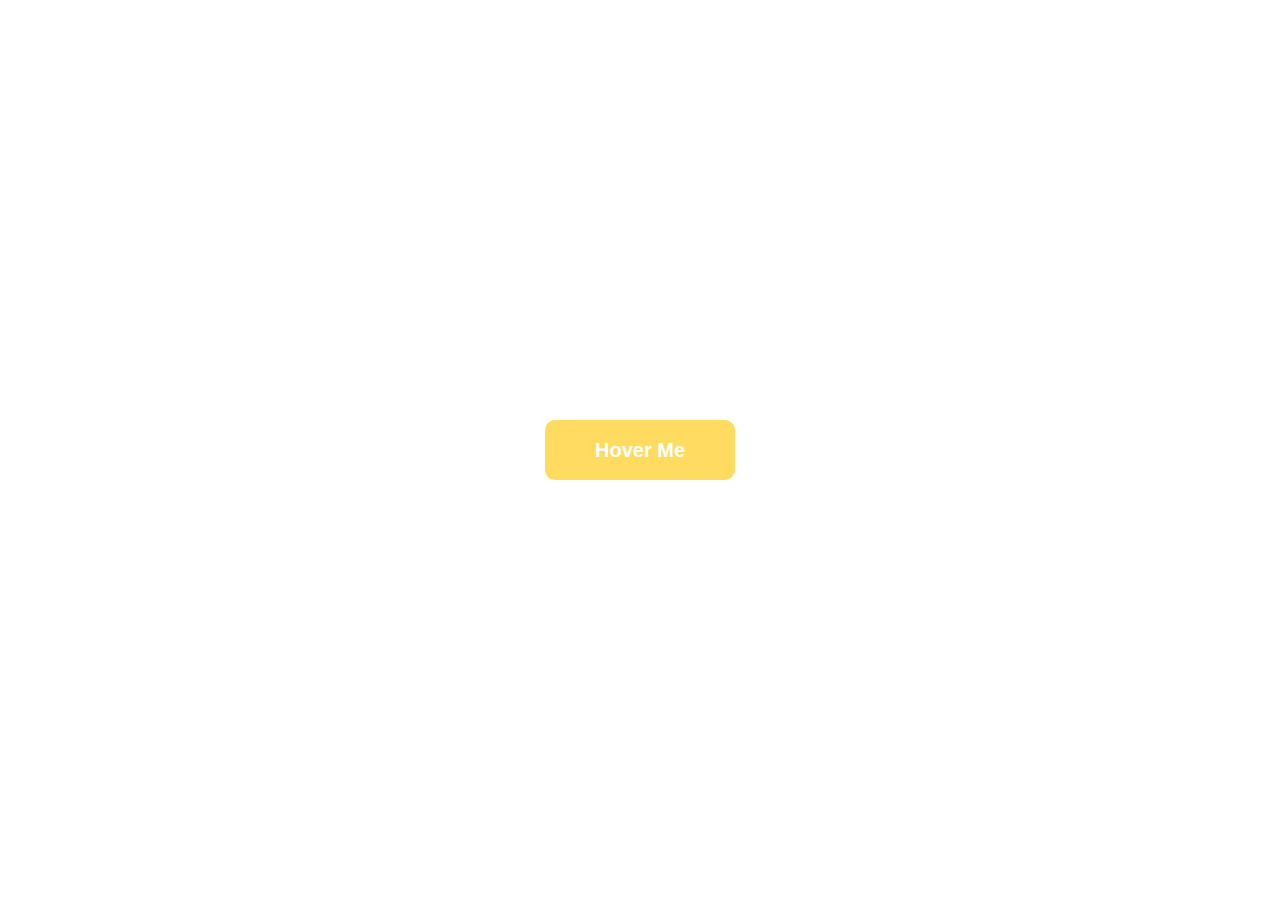
<file: Button Hover Animation Effects/index.html>
<!DOCTYPE html>
<html lang="pt-br">
<head>
    <meta charset="UTF-8">
    <meta name="viewport" content="width=device-width, initial-scale=1.0">
    <title>Button Hover Effects</title>
    <link rel="stylesheet" href="style.css">
</head>
<body>
    <a href="#" class="button">Hover Me</a>
</body>
</html>
</file>
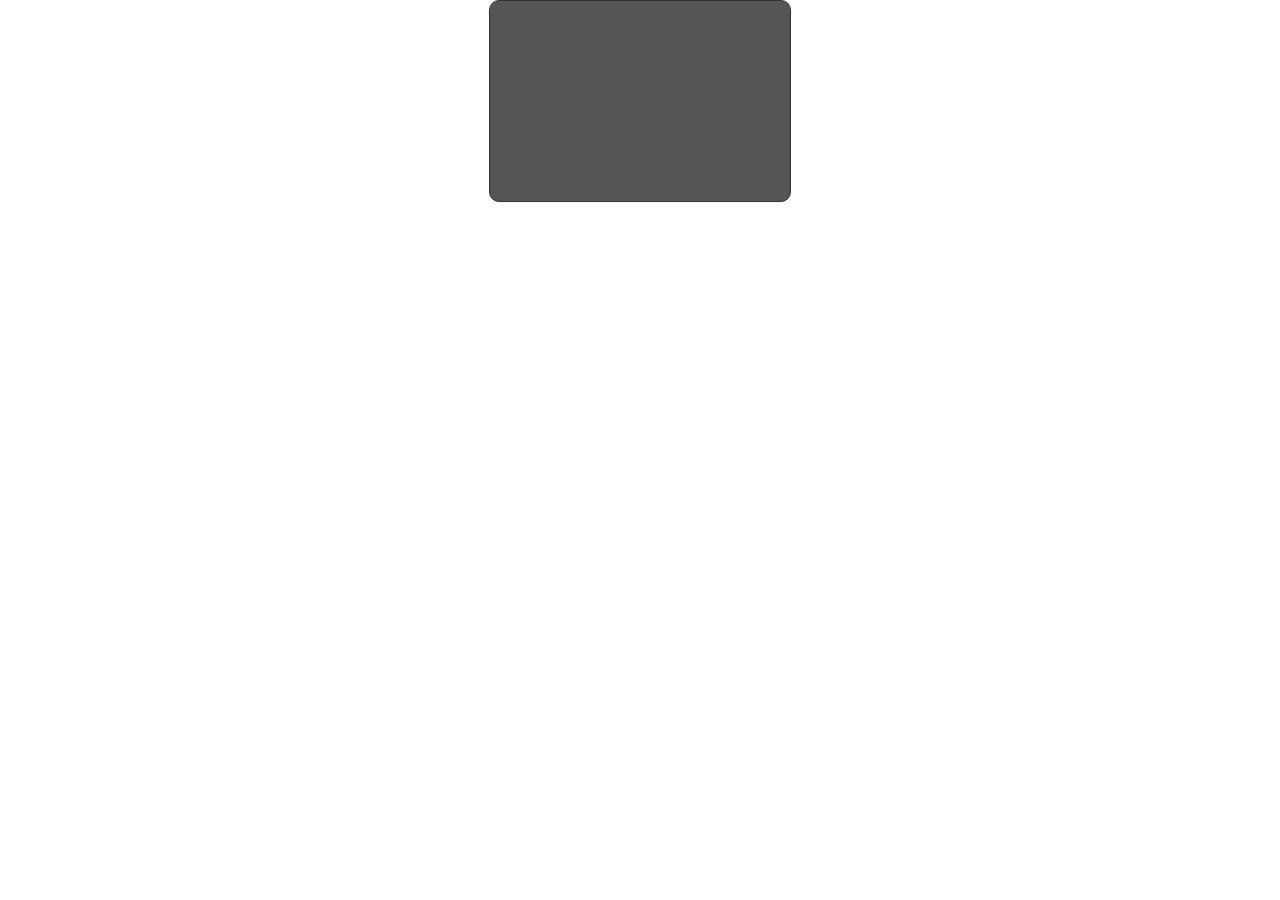
<file: Slide Up Animation/index.html>
<!DOCTYPE html>
<html lang="pt-br">
<head>
    <meta charset="UTF-8">
    <meta name="viewport" content="width=device-width, initial-scale=1.0">
    <title>Slide Up Animation</title>
    <link rel="stylesheet" href="index.css">
</head>
<body>

    <div class="box">
        <div class="hid-box">
            <h1>CSS3 slide up</h1>
            <p>This is um quick demo of slide-up efect using CSS animation when hover the box. No JS required!</p>
        </div>
    </div>
    
</body>
</html>
</file>
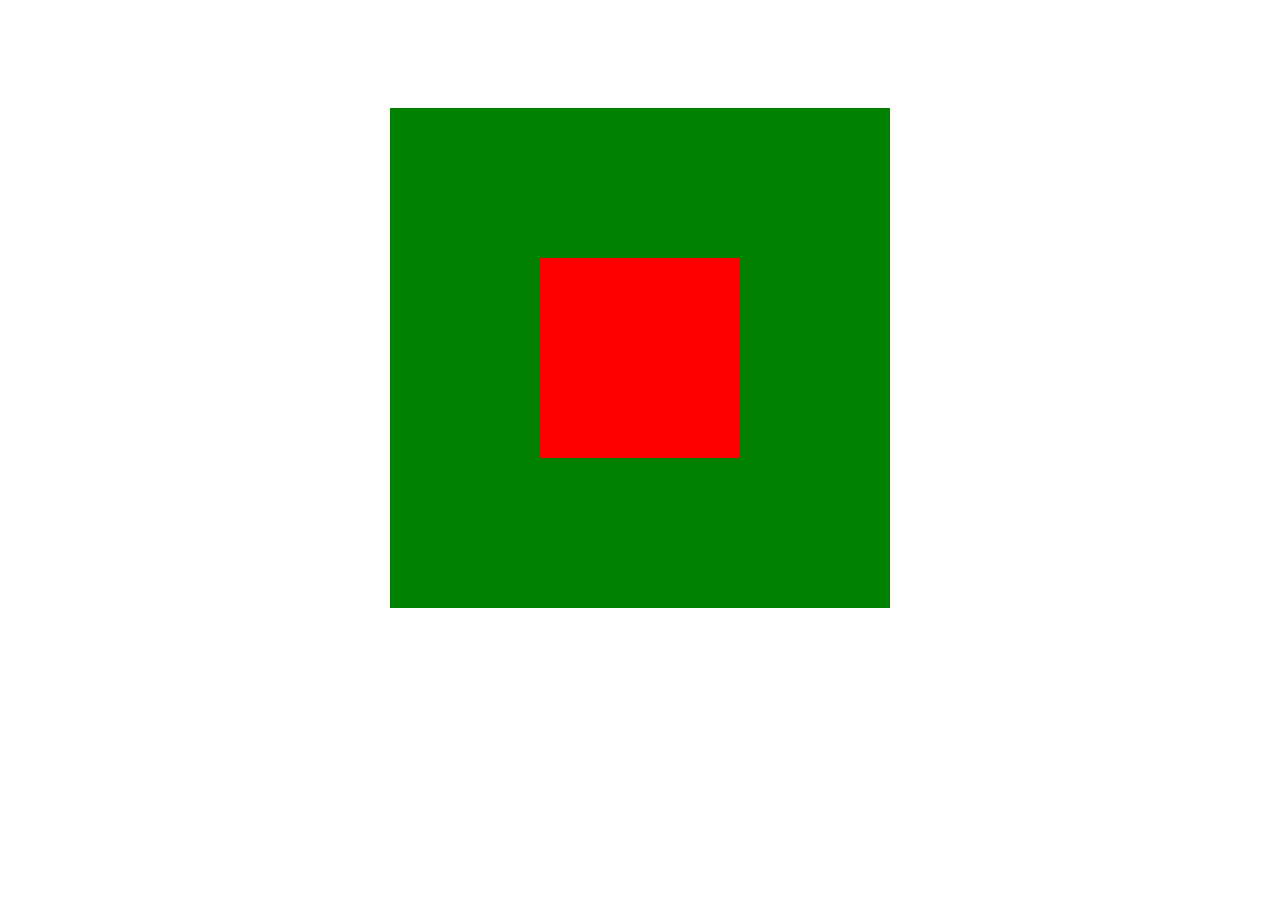
<file: Centralizando Divs/modo 1/index.html>
<!DOCTYPE html>
<html lang="pt-br">
<head>
    <meta charset="UTF-8">
    <meta name="viewport" content="width=device-width, initial-scale=1.0">
    <title>Center Divs</title>
    <link rel="stylesheet" href="style.css">
</head>
<body>
    <div class="elementoPai">
        <div class="elementoFilho"></div>
    </div>
</body>
</html>
</file>
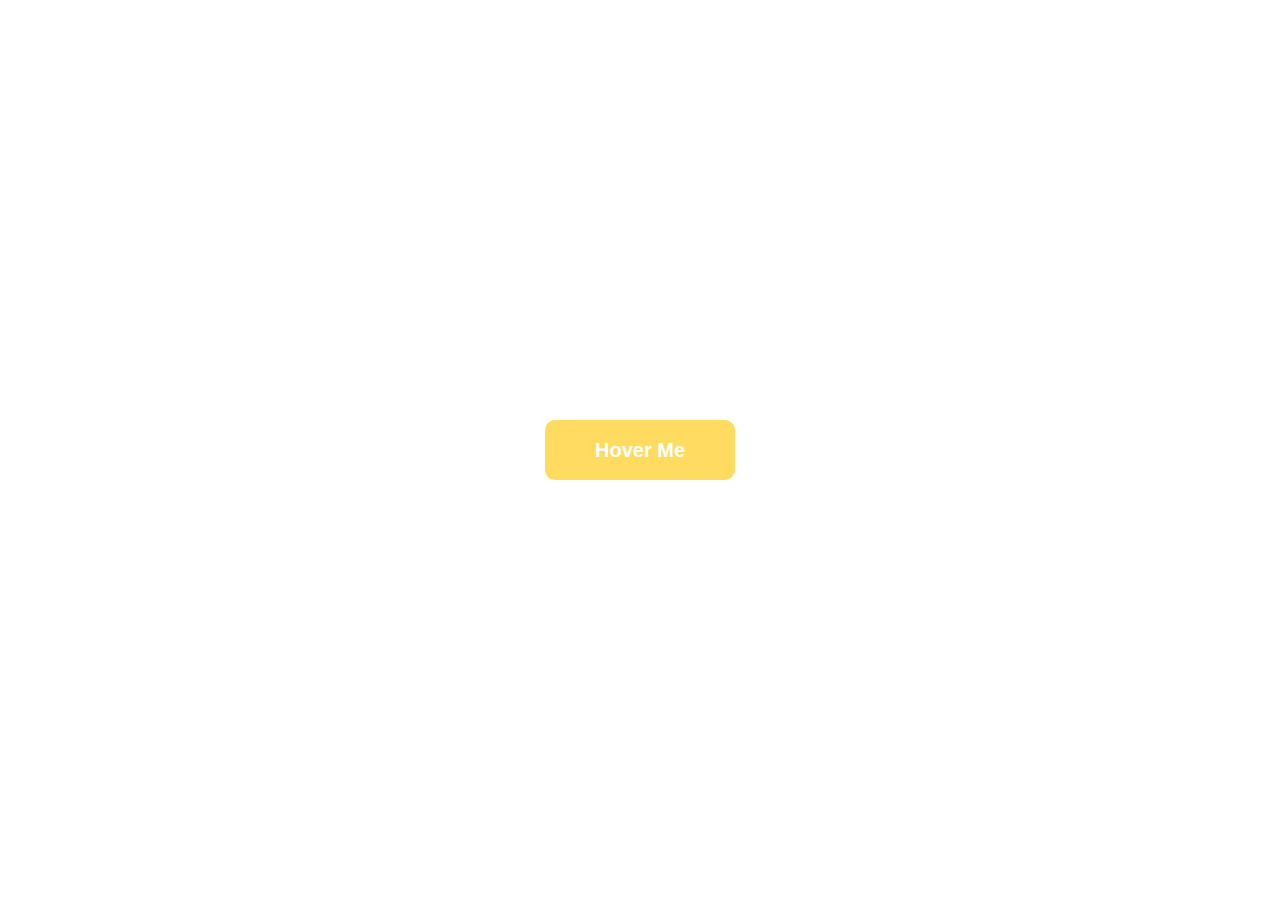
<file: ERROR/Button Hover Animation Effects/index.html>
<!DOCTYPE html>
<html lang="pt-br">
<head>
    <meta charset="UTF-8">
    <meta name="viewport" content="width=device-width, initial-scale=1.0">
    <title>Button Hover Effects</title>
    <link rel="stylesheet" href="style.css">
</head>
<body>
    <a href="#" class="button">Hover Me</a>
</body>
</html>
</file>
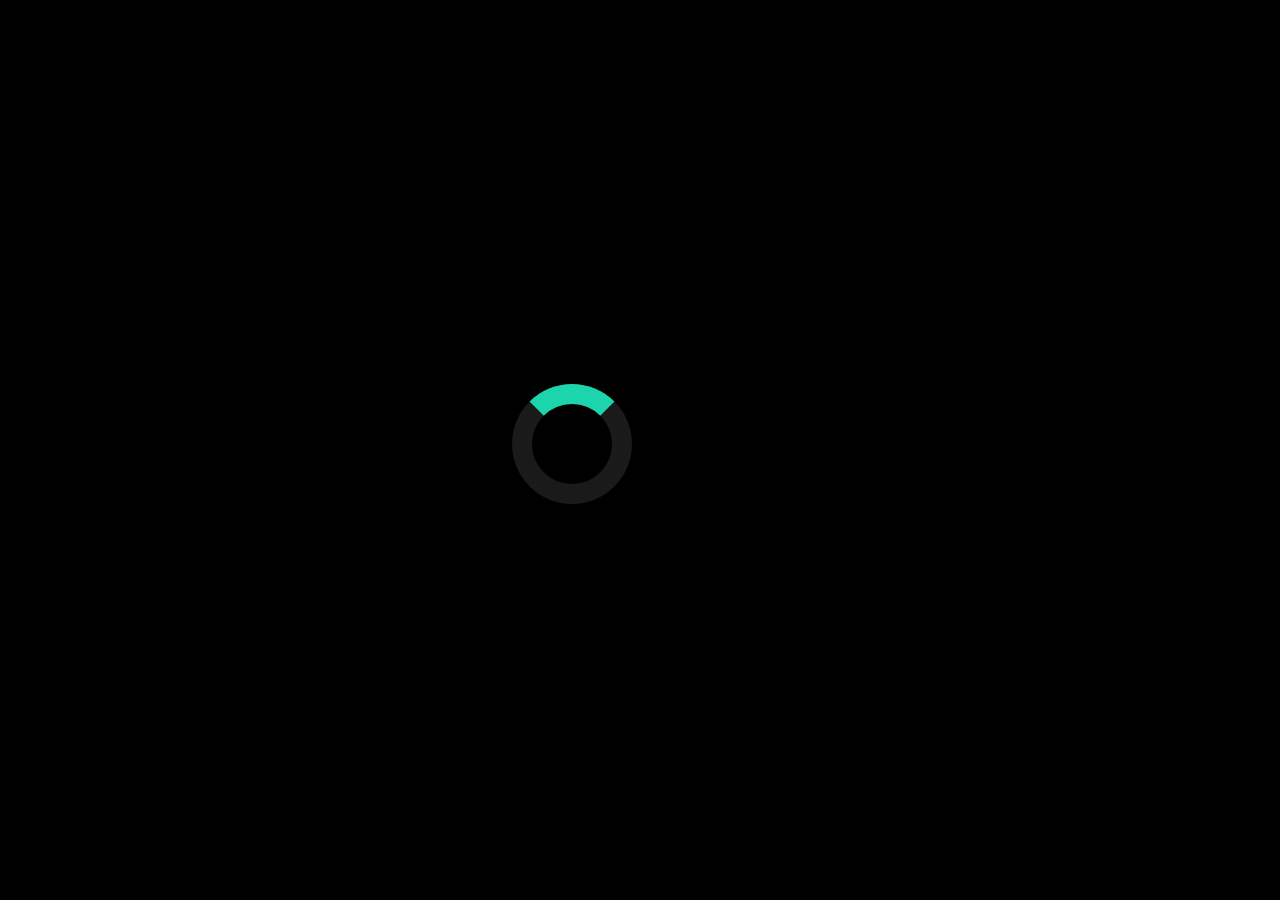
<file: LoadSpinner.html>
<!DOCTYPE html>
<html lang="pt-br">
<head>
    <meta charset="UTF-8">
    <meta name="viewport" content="width=device-width, initial-scale=1.0">
    <title>LoadSpinner</title>
    <style>
        body {
            background-color: black;
            margin-top: 30%;
            margin-left: 40%;
        }

        .spinner {
            width: 80px;
            height: 80px;
            border: 20px solid rgba(255, 255, 255, 0.1);
            border-top-color: rgba(29, 213, 172);
            border-radius: 50%;
            animation: spin 1s linear infinite;
        }

        @keyframes spin {
            to {
                transform: rotate(350deg);
            }
        }
    </style>
</head>
<body>
    
</body>
    <div class="spinner"></div>
</html>
</file>
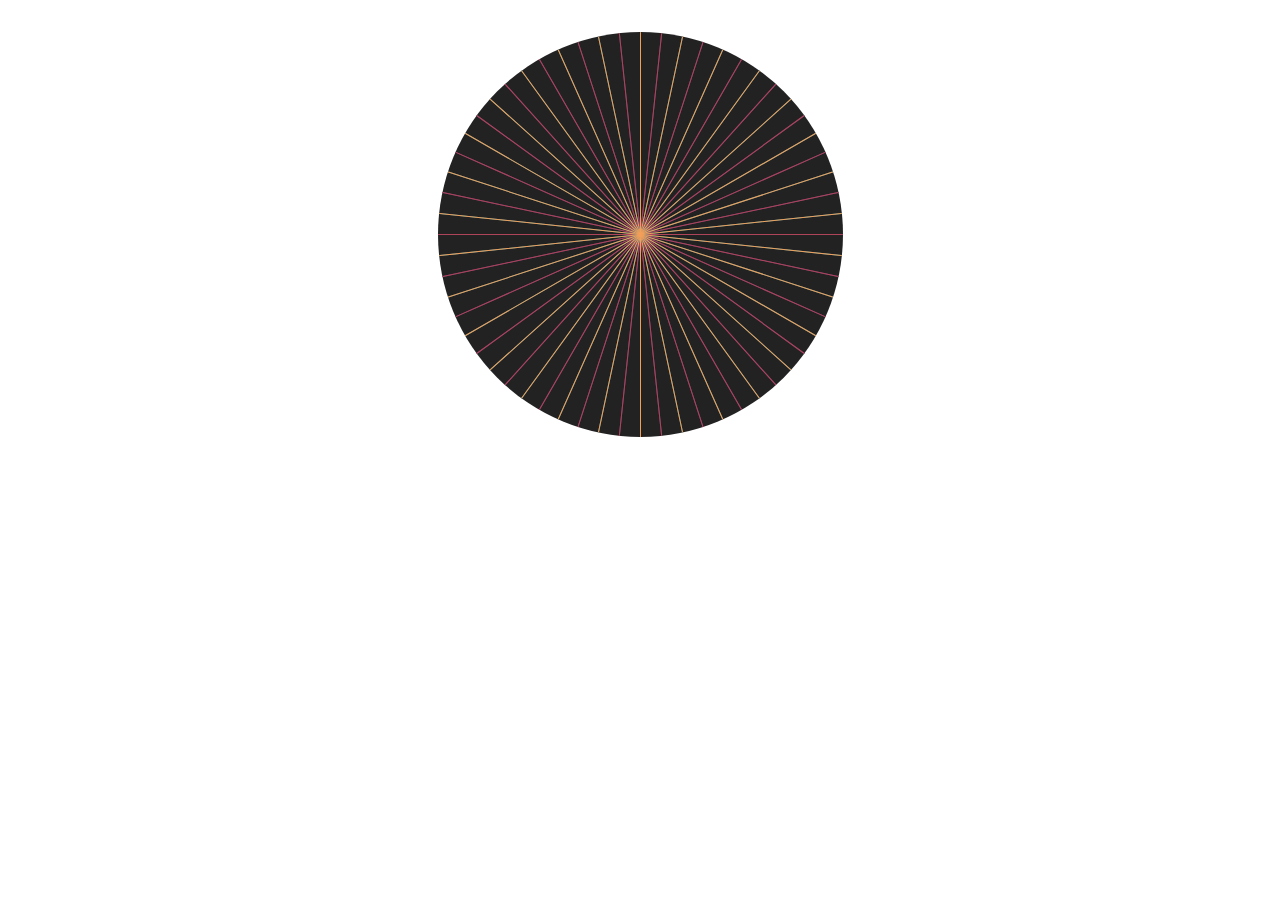
<file: Circles coloridos/circles.html>
<!DOCTYPE html>
<html lang="pt-br">
<head>
    <meta charset="UTF-8">
    <meta name="viewport" content="width=device-width, initial-scale=1.0">
    <title>Circles Coloridos</title>
    <link rel="stylesheet" href="circles.css">
</head>
<body>

    <div id="app" class="circle"></div>
    
    <script src="circles.js"></script>
</body>
</html>
</file>
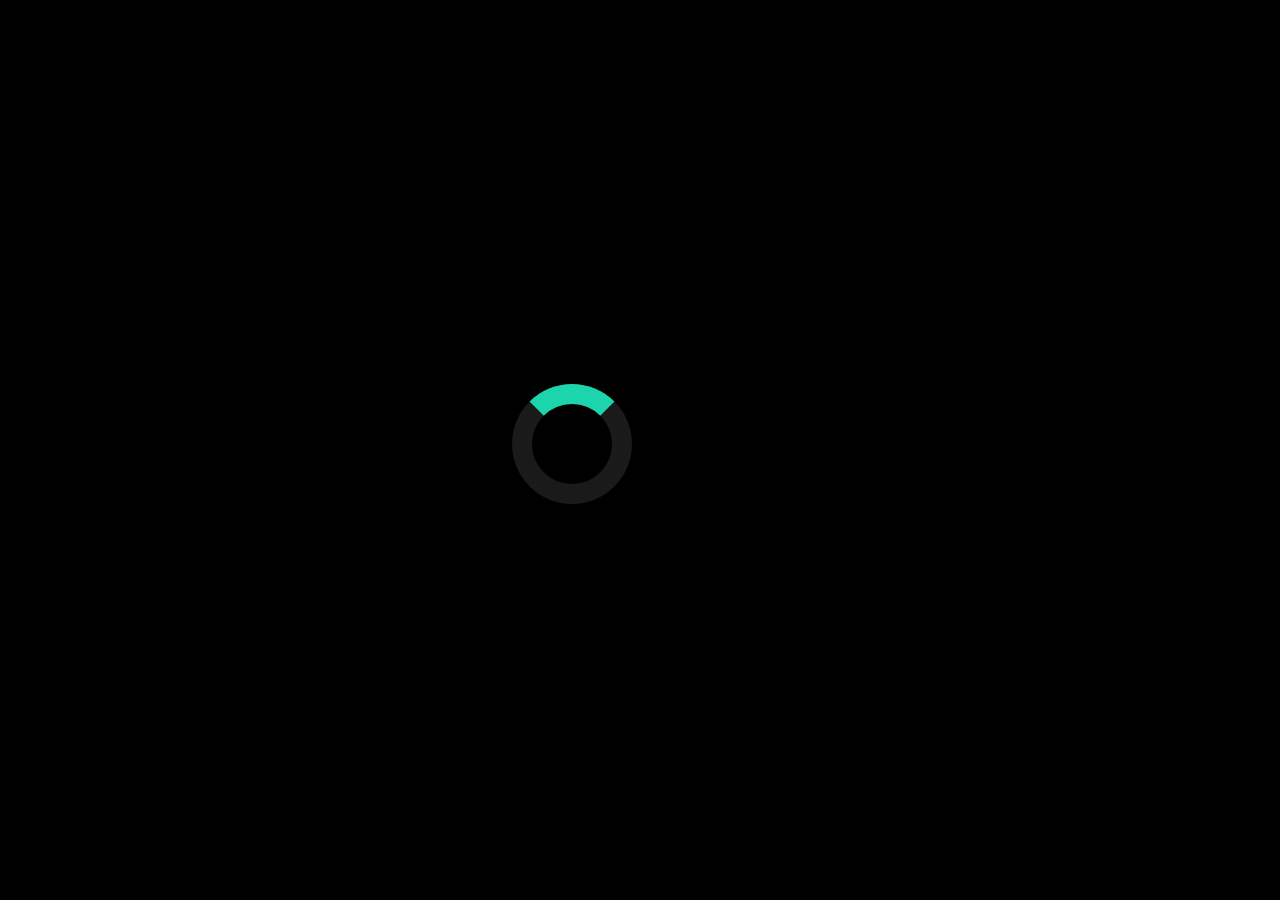
<file: Load Spinner/LoadSpinner.html>
<!DOCTYPE html>
<html lang="pt-br">
<head>
    <meta charset="UTF-8">
    <meta name="viewport" content="width=device-width, initial-scale=1.0">
    <title>LoadSpinner</title>
    <link rel="stylesheet" href="Spinner.css">
    
</head>
<body>
    
</body>
    <div class="spinner"></div>
</html>
</file>
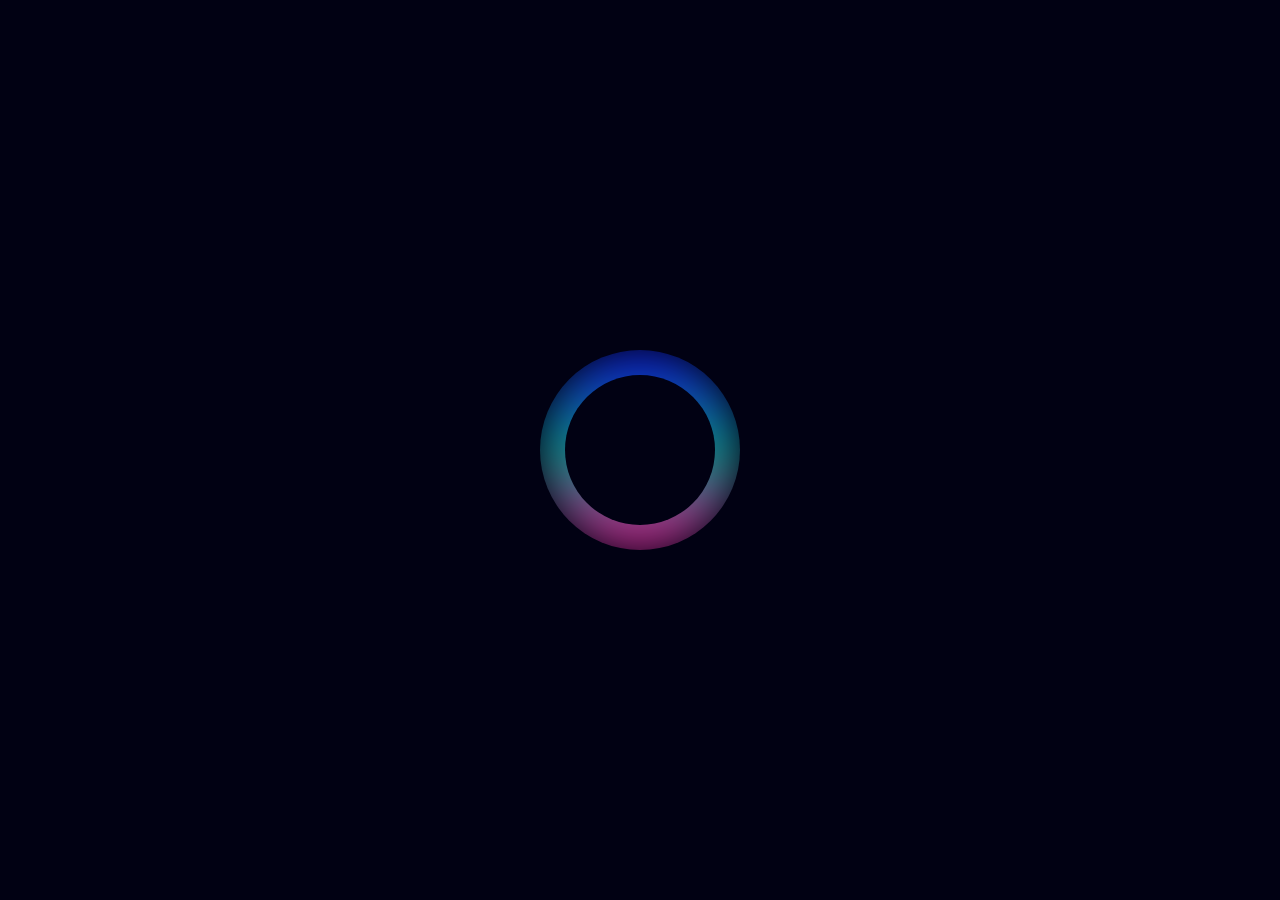
<file: Loader Bolinha Colorida/loderbolinhacolor.html>
<!DOCTYPE html>
<html lang="pt-br">
<head>
    <meta charset="UTF-8">
    <meta name="viewport" content="width=device-width, initial-scale=1.0">
    <title>loader</title>
    <link rel="stylesheet" href="loder.css">

</head>
<body>
    <div class="loader">
        <span></span>
    </div>    
</body>
</html>
</file>
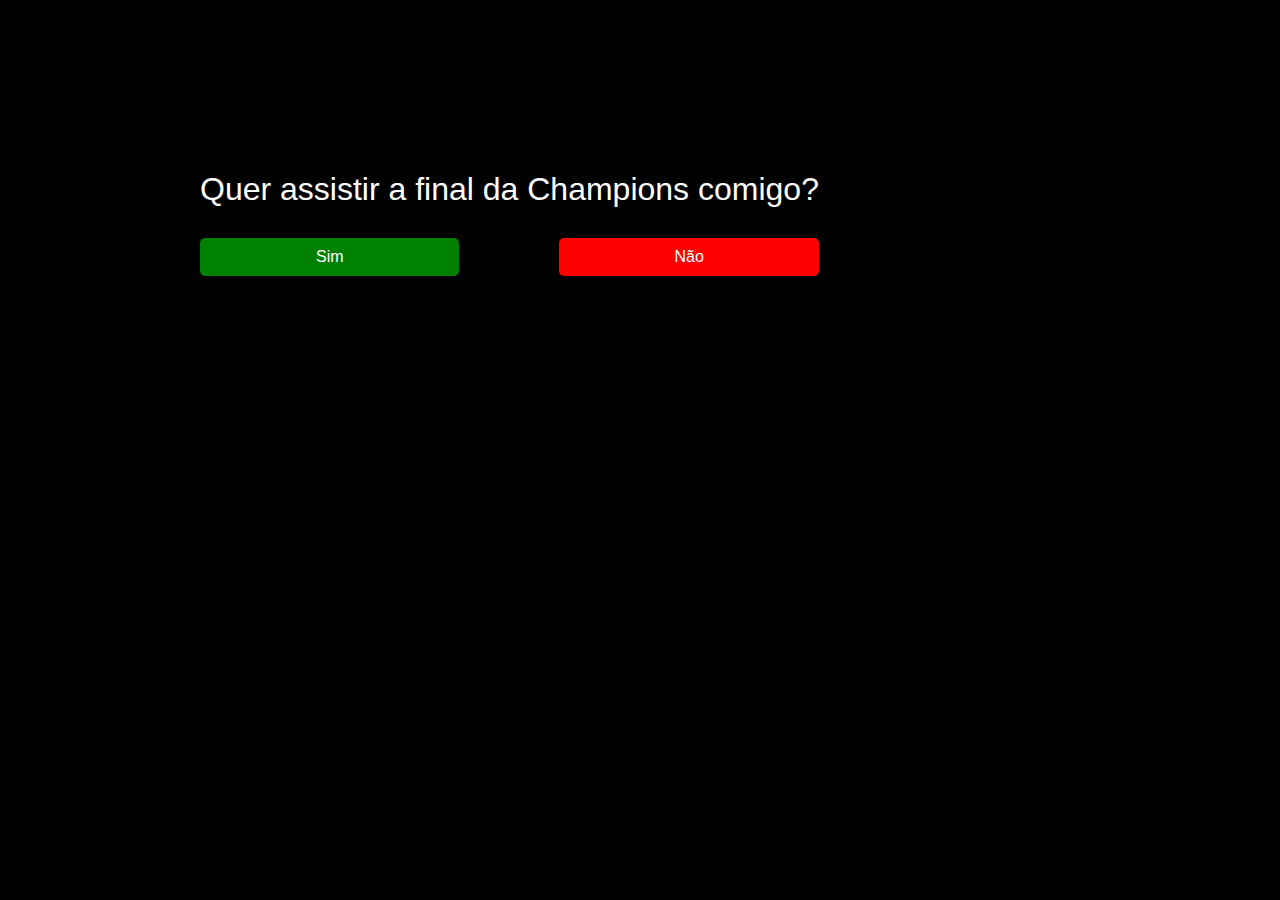
<file: Pedido/FinalDaChampions.html>
<!DOCTYPE html>
<html lang="pt-br">
<head>
    <meta charset="UTF-8">
    <meta name="viewport" content="width=device-width, initial-scale=1.0">
    <title>Final da Champions</title>
    <style>
        body {
            background-color: black;
            color: white;
            top: 50px;
            left: 50px;
            position: absolute;
            margin: 100px 0 0 150px;
            font-family: "Roboto", sans-serif;
        }

        h1 {
            font-weight: 300;
        }

        div.buttons {
            display: grid;
            grid-template-columns: repeat(2, 1fr);
            grid-template-rows: 1fr;
            grid-column-gap: 100px;
            margin-top: 30px;
        }

        button {
            padding: 10px 40px;
            border-radius: 5px;
            font-family: "Roboto", sans-serif;
            border: transparent;
            color: white;
            cursor: pointer;
            font-size: 16px;
        }

        button:first-child {
            background-color: green;

        }

        button:nth-child(2) {
            background-color: red;
        }
    </style>
</head>
<body>
    <div>
        <h1>Quer assistir a final da Champions comigo?</h1>
        <div class="buttons">
            <button>Sim</button>
            <button>Não</button>
        </div>
    </div>

    <script>
        var moveButton = document.querySelector("button:nth-child(2)");
        var correctyButton= document.querySelector("button:first-child");

        moveButton.addEventListener("click", function () {
            var vertical = Math.floor(Math.random() * 400);
            var horizontal = Math.floor(Math.random() * 400);
            moveButton.style.position = "absolute";
            moveButton.style.left = vertical + "px";
            moveButton.style.top = horizontal + "px";
        });

        correctyButton.addEventListener("click", function () {
            alert("Resposta Correta!! Eu compro o chocolate e o salgadinho :)");
        });
    </script>
</body>
</html>
</file>
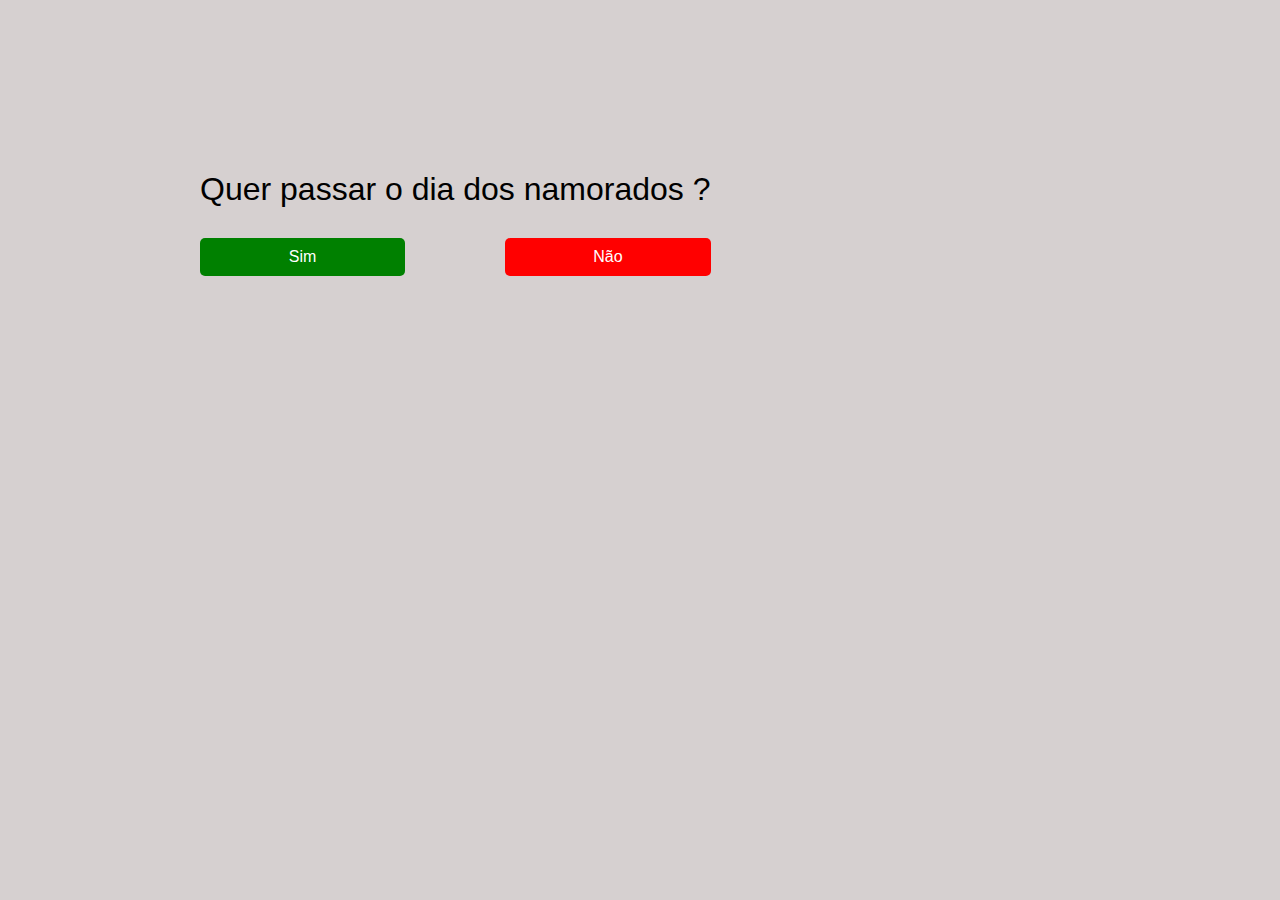
<file: Pedido/pedido.html>
<!DOCTYPE html>
<html lang="pt-br">
<head>
    <meta charset="UTF-8">
    <meta name="viewport" content="width=device-width, initial-scale=1.0">
    <title>Dia dos Namorados</title>
    <style>
        body {
            background-color: rgba(214, 208, 208, 0.993);
            top: 50px;
            left: 50px;
            position: absolute;
            margin: 100px 0 0 150px;
            font-family: "Roboto", sans-serif;
        }

        h1 {
            font-weight: 300;
        }

        div.buttons {
            display: grid;
            grid-template-columns: repeat(2, 1fr);
            grid-template-rows: 1fr;
            grid-column-gap: 100px;
            margin-top: 30px;
        }

        button {
            padding: 10px 40px;
            border-radius: 5px;
            font-family: "Roboto", sans-serif;
            border: transparent;
            color: white;
            cursor: pointer;
            font-size: 16px;
        }

        button:first-child {
            background-color: green;

        }

        button:nth-child(2) {
            background-color: red;
        }
    </style>
</head>
<body>
    <div>
        <h1>Quer passar o dia dos namorados ?</h1>
        <div class="buttons">
            <button>Sim</button>
            <button>Não</button>
        </div>
    </div>

    <script>
        var moveButton = document.querySelector("button:nth-child(2)");
        var correctyButton= document.querySelector("button:first-child");

        moveButton.addEventListener("click", function () {
            var vertical = Math.floor(Math.random() * 400);
            var horizontal = Math.floor(Math.random() * 400);
            moveButton.style.position = "absolute";
            moveButton.style.left = vertical + "px";
            moveButton.style.top = horizontal + "px";
        });

        correctyButton.addEventListener("click", function () {
            alert("Resposta Correta!! Vamos comemorar com pizza");
        });
    </script>
</body>
</html>
</file>
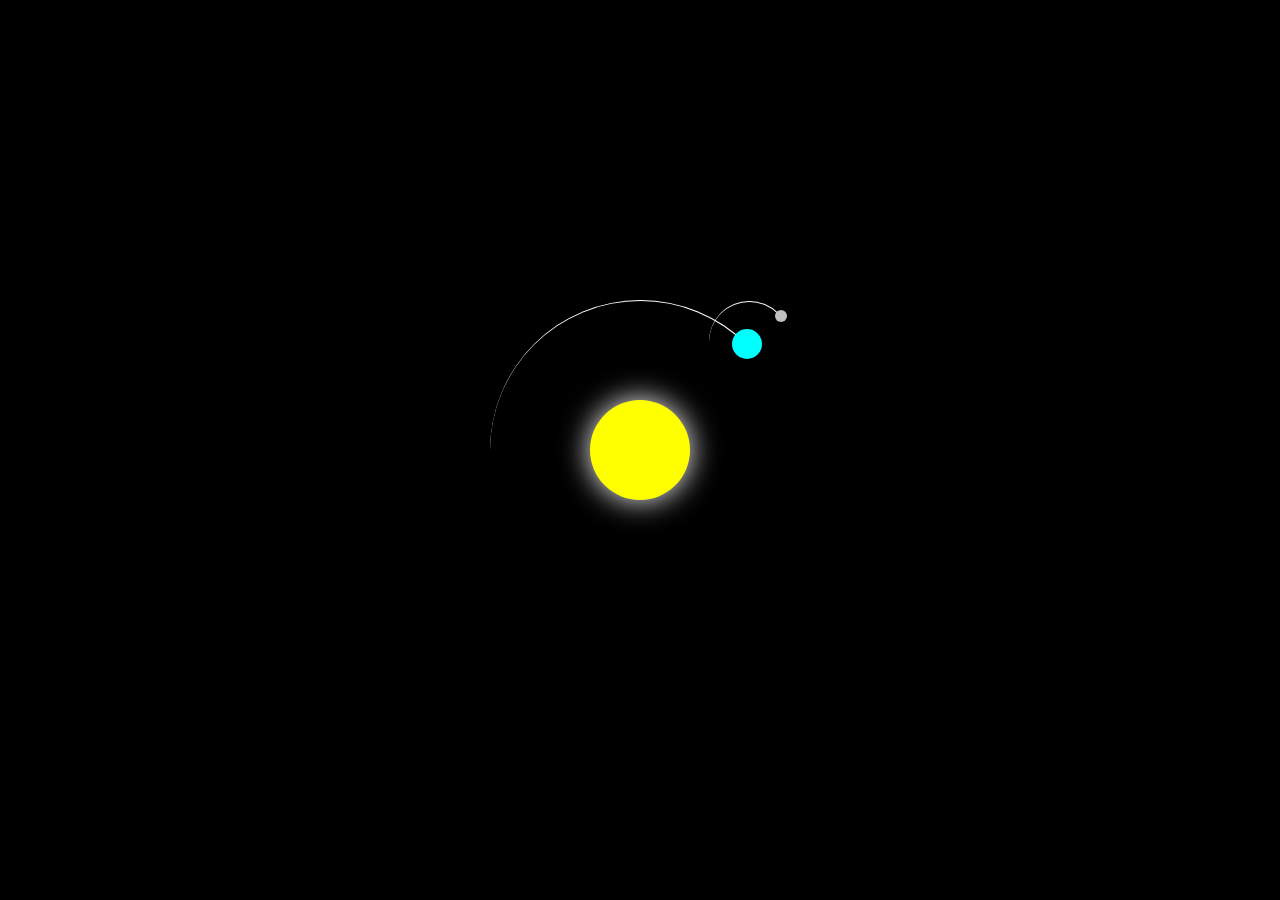
<file: Sol Terra Lua/solterralua.html>
<!DOCTYPE html>
<html lang="pt-br">
<head>
    <meta charset="UTF-8">
    <meta name="viewport" content="width=device-width, initial-scale=1.0">
    <title>Orbita Terrestre</title>
    <link rel="stylesheet" href="solterralua.css">
</head>
<body>
    <div class="container">
        <div class="sun"></div>
        <div class="earth">
            <div class="moon"></div>
        </div>
    </div>
</body>
</html>
</file>
<file: Button Hover Animation Effects/style.css>
.button {
    position: absolute;
    top: 50%;
    left: 50%;
    transform: translate(-50%, -50%);
}

.button{
    font-size: 20px;
    font-weight: 700;
    color: #fff;
    text-decoration: none;
    font-family: sans-serif;
    background-color: #ffdc60;
    height: 60px;
    line-height: 60px;
    text-align: center;
    padding: 0 50px;
    z-index: 1;
    overflow: hidden;
    border-radius: 10px;
    text-transform: capitalize;
}

.button::after, button::before {
    content: '';
    background-color: #57c9da;
    height: 50%;
    width: 0;
    position: absolute;
    transition: 03s cubic-bezier(
        .785, .135, .15, 86
    );
    -webkit-transition: 03s cubic-bezier(
        .785, .135, .15, 86
    );
z-index: -1;
}

.button:hover::before {
    width: 100%;
    right: 0;
    left: auto;
}

.button::before {
    top: 0;
    left: 0;
    right: auto;
}

.button:hover::after {
    width: 100%;
    left: 0;
    right: auto;
}

.button::after {
    bottom: 0;
    right: 0;
    left: auto;
}
</file>
<file: Slide Up Animation/index.css>
body {
    margin: 0;
    padding: 0;
    display: flex;
    align-items: center;
    justify-content: center;
}

h1 {
    margin: 0;
}

.box {
    height: 200px;
    width: 300px;
    border-radius: 10px;
    overflow: hidden;
    border: 1px solid #333333;
    background: #555555;
}

.hid-box {
    top: 100%;
    position: relative;
    transition: all .3s ease-out;
    background: orangered;
    height: 100%;
    padding: 7px;
    color: white;
    text-align: center;
    border-radius: 10px;
}

.box:hover > .hid-box {
    top: 0;
}
</file>
<file: Centralizando Divs/modo 1/style.css>
body {
    display: flex;
    justify-content: center;
    padding: 100px;
}

.elementoPai {
    height: 500px;
    width: 500px;
    background-color: green;
    display: flex;
    align-items: center;
    justify-content: center;
}

.elementoFilho {
    height: 200px;
    width: 200px;
    background-color: red;
}
</file>
<file: ERROR/Button Hover Animation Effects/style.css>
.button {
    position: absolute;
    top: 50%;
    left: 50%;
    transform: translate(-50%, -50%);
}

.button{
    font-size: 20px;
    font-weight: 700;
    color: #fff;
    text-decoration: none;
    font-family: sans-serif;
    background-color: #ffdc60;
    height: 60px;
    line-height: 60px;
    text-align: center;
    padding: 0 50px;
    z-index: 1;
    overflow: hidden;
    border-radius: 10px;
    text-transform: capitalize;
}

.button::after, button::before {
    content: '';
    background-color: #57c9da;
    height: 50%;
    width: 0;
    position: absolute;
    transition: 03s cubic-bezier(
        .785, .135, .15, 86
    );
    -webkit-transition: 03s cubic-bezier(
        .785, .135, .15, 86
    );
z-index: -1;
}

.button:hover::before {
    width: 100%;
    right: 0;
    left: auto;
}

.button::before {
    top: 0;
    left: 0;
    right: auto;
}

.button:hover::after {
    width: 100%;
    left: 0;
    right: auto;
}

.button::after {
    bottom: 0;
    right: 0;
    left: auto;
}
</file>
<file: Circles coloridos/circles.css>
.circle {
    aspect-ratio: 1;
    background: #222;
    border-radius: 50%;
    container-type: inline-size;
    display: grid;
    height: 45vh;
    margin-inline: auto;
    place-content: center;

    & i {
        background-color: var(--_bg);
        border-radius: 2cqi;
        display: block;
        grid-area: 1 / -1;
        height: 1px;
        rotate: var(--_deg);
        width: 100cqi;

        &::before {
            animation: move 4000ms ease-in-out infinite alternate;
            animation-delay: var(--_del);
            background-color: var(--bg);
            border-radius: 50%;
            content: "";
            height: 4cqi;
            isolation: isolate;
            left: 0;
            position: absolute;
            top: -2cqi;
            width: 4cqi;
            z-index: 1;
        }
    }
}

@keyframes move {
    to {
        left: 96cqi;
    }
}

body {
    margin: 4ch;
}
</file>
<file: Load Spinner/Spinner.css>
body {
    background-color: black;
    margin-top: 30%;
    margin-left: 40%;
}

.spinner {
    width: 80px;
    height: 80px;
    border: 20px solid rgba(255, 255, 255, 0.1);
    border-top-color: rgba(29, 213, 172);
    border-radius: 50%;
    animation: spin 1s linear infinite;
}

@keyframes spin {
    to {
        transform: rotate(350deg);
    }
}
</file>
<file: Loader Bolinha Colorida/loder.css>
*{
    margin: 0;
    padding: 0;
    box-sizing: border-box;
    text-decoration: none;
}

body{
    height: 100vh;
    width: 100%;
    display: flex;
    justify-content: center;
    align-items: center;
    background-color: #010113;
}

.loader{
    position: relative;
    overflow: hidden;
    box-shadow: -5px -5px -5px rgba(255, 255, 255, 0.2),
    inset 10px 10px 10px rgba(0, 0, 0, 0.4);
    height: 200px;
    width: 200px;
    border-radius: 50%;
}

.loader:before{
    position: absolute;
    content: '';
    z-index: 10;
    opacity: 10;
    top: 25px;
    left: 25px;
    right: 25px;
    bottom: 25px;
    background-color: #010113;
    border-radius: 50%;
    box-shadow: -5px -5px -5px rgba(255, 255, 255, 0.1),
    10px 10px 10px rgba(0, 0, 0, 0.4),
    inset -5px -5px -5px rgba(255, 255, 255, 0.2),
    inset 10px 10px 10px rgba(0, 0, 0, 0.4);
}

.loader span{
    position: absolute;
    height: 100%;
    width: 100%;
    filter: blur(20px);
    border-radius: 50%;
    background: linear-gradient(#0e11d4, #0b8f84, #d81587);
    animation: loader 0.6s linear infinite;
}

@keyframes loader {
    0%{
        transform: rotate(0deg);
    }
    100%{
        transform: rotate(360deg);
    }
}
</file>
<file: Sol Terra Lua/solterralua.css>
body {
    margin: 0;
    height: 100vh;
    display: flex;
    align-items: center;
    justify-content: center;
    background-color: black;
    overflow: hidden;
}

.container {
    font-size: 10px;
    width: 40em;
    height: 40em;
    position: relative;

}

.sun {
    position: absolute;
    top: 15em;
    left: 15em;
    width: 10em;
    height: 10em;
    background-color: yellow;
    border-radius: 50%;
    box-shadow: 0 0 3em white;
}

.earth, .moon {
    position: absolute;
    border-style: solid;
    border-color: white transparent transparent transparent;
    border-width: 0.1em 0.1em 0 0;
    border-radius: 50%;
}

.earth {
    top: 5em;
    left: 5em;
    width: 30em;
    height: 30em;
    animation: orbit 36.5s linear infinite;          
}

.moon {
    top: 0;
    right: 0;
    width: 8em;
    height: 8em;
    animation: orbit 2.7s linear infinite;
}

.earth::before,
.moon::before {
    content: '';
    position: absolute;
    border-radius: 50%;
}

.earth::before {
    top: 2.8em;
    right: 2.8em;
    width: 3em;
    height: 3em;
    background-color: aqua;
}

.moon::before {
    top: 0.8em;
    right:0.2em;
    width: 1.2em;
    height: 1.2em;
    background-color: silver;
}

@keyframes orbit {
    to {
        transform: rotate(360deg);
    }
}
</file>
